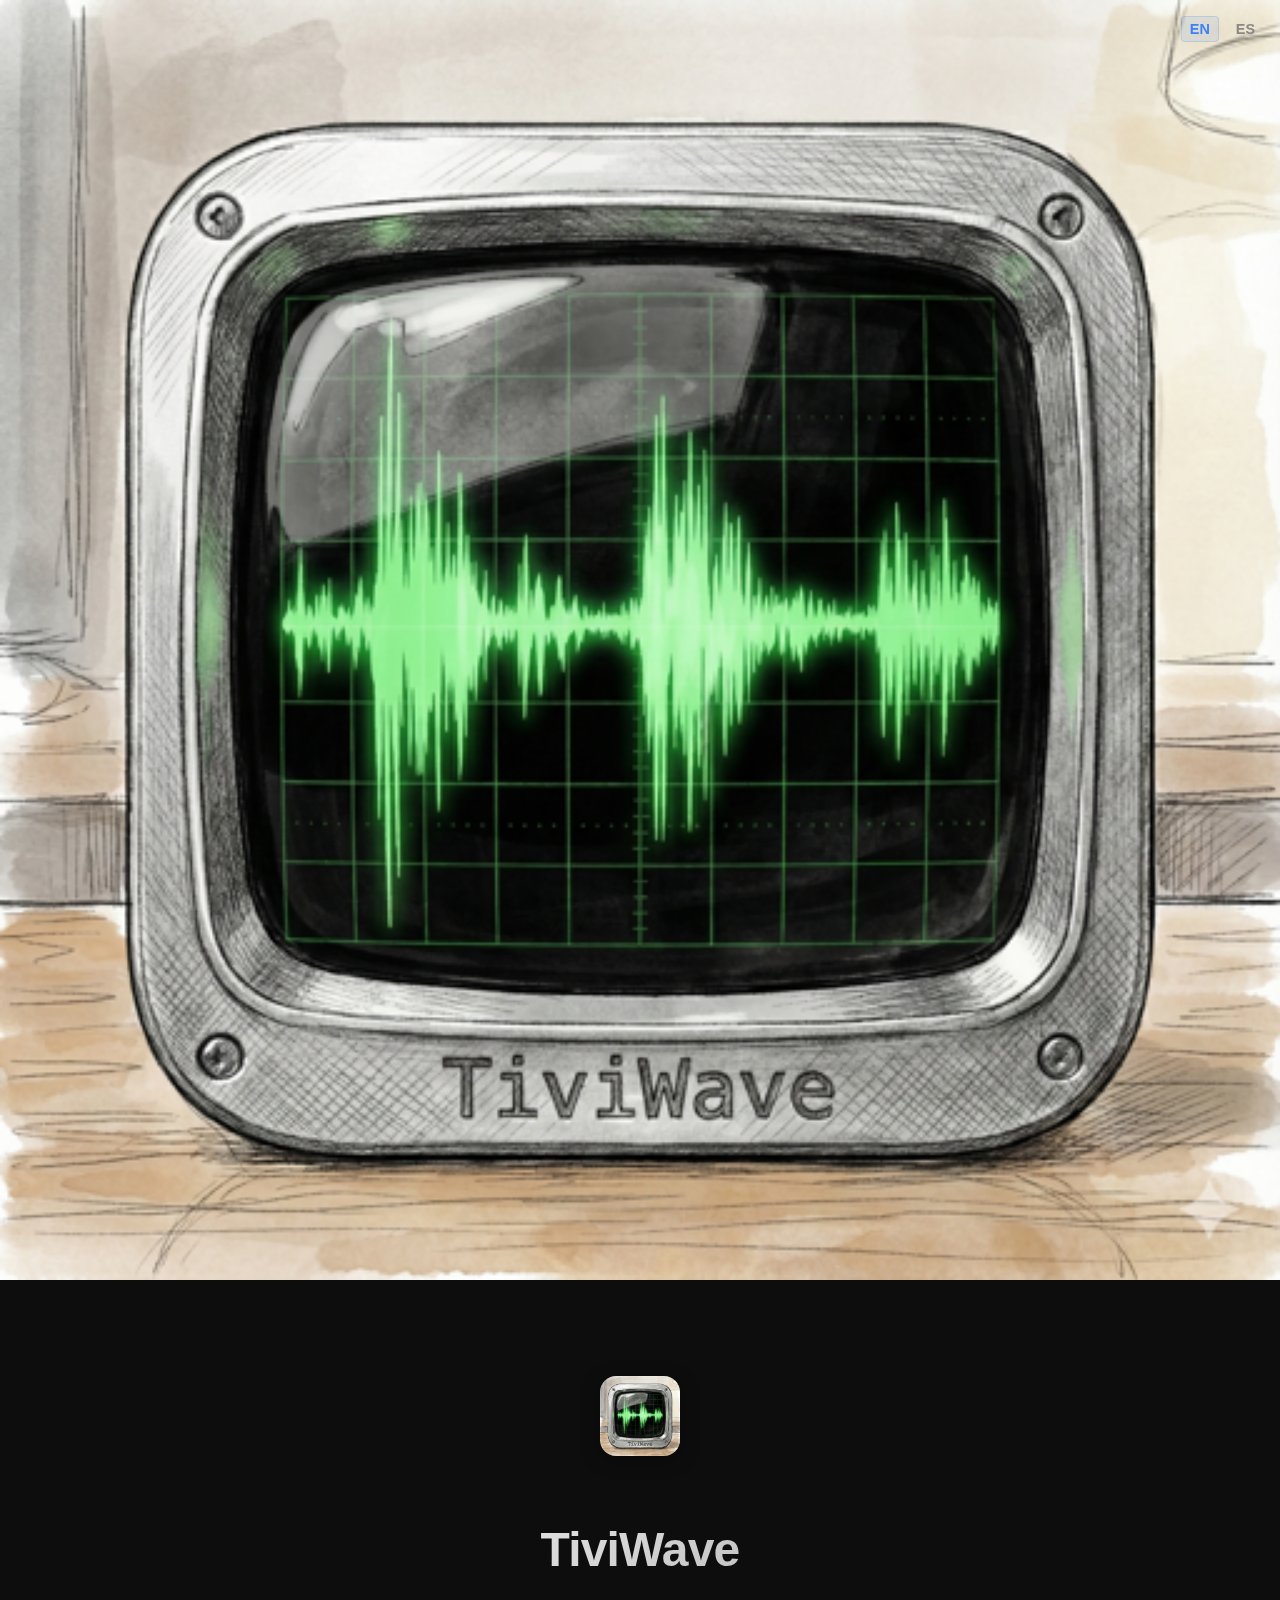
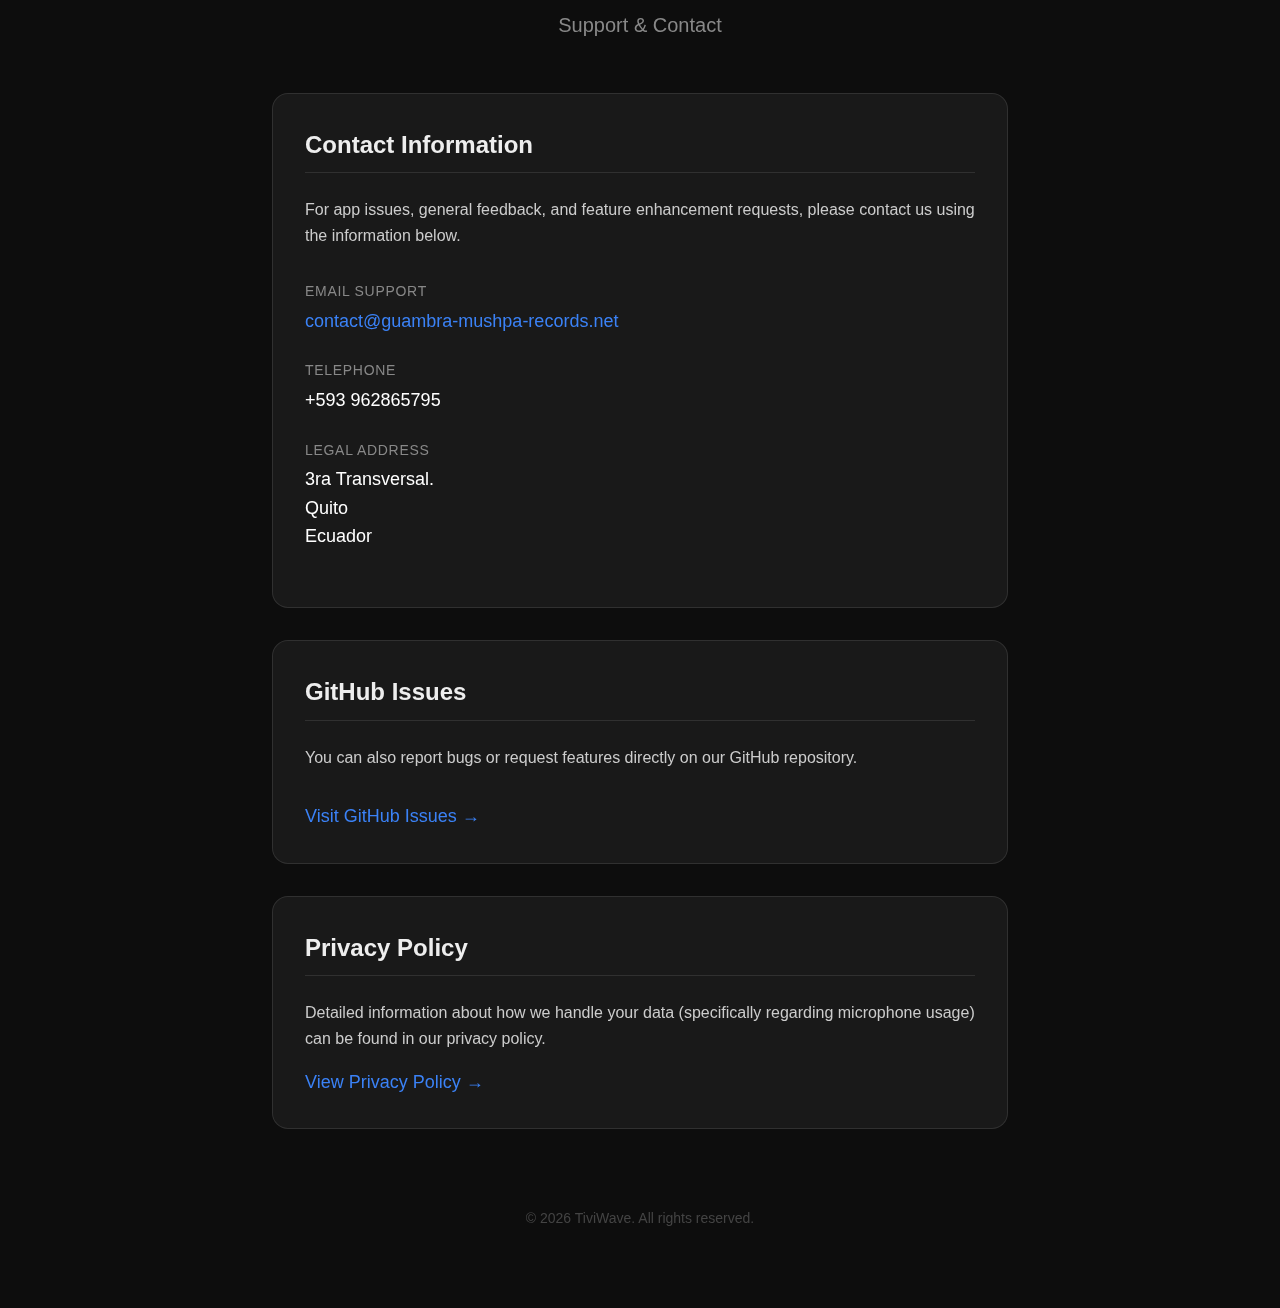
<file: docs/index.html>
<!DOCTYPE html>
<html lang="en">

<head>
    <meta charset="UTF-8">
    <meta name="viewport" content="width=device-width, initial-scale=1.0">
    <title>TiviWave Support</title>
    <meta name="description" content="Support and contact information for the TiviWave application.">
    <link rel="stylesheet" href="style.css">
    <link rel="icon" type="image/png" href="logo.png">
</head>

<body>
    <div class="bg-gradient"></div>
    <img src="logo.png" class="bg-logo" alt="">

    <div class="lang-switch">
        <button onclick="setLanguage('en')" class="lang-btn" id="btn-en">EN</button>
        <button onclick="setLanguage('es')" class="lang-btn" id="btn-es">ES</button>
    </div>

    <div class="container">

        <!-- ENGLISH CONTENT -->
        <div id="en-content" class="lang-content">
            <header>
                <img src="logo.png" alt="TiviWave Logo" class="logo">
                <h1>TiviWave</h1>
                <p class="subtitle">Support &amp; Contact</p>
            </header>

            <main>
                <div class="card">
                    <h2>Contact Information</h2>
                    <p style="margin-bottom: 2rem; color: #ccc;">
                        For app issues, general feedback, and feature enhancement requests, please contact us using the
                        information below.
                    </p>

                    <div class="contact-item">
                        <span class="contact-label">Email Support</span>
                        <div class="contact-value">
                            <a href="mailto:support@example.com">contact@guambra-mushpa-records.net</a>
                        </div>
                    </div>

                    <div class="contact-item">
                        <span class="contact-label">Telephone</span>
                        <div class="contact-value">
                            +593 962865795
                        </div>
                    </div>

                    <div class="contact-item">
                        <span class="contact-label">Legal Address</span>
                        <div class="contact-value">
                            3ra Transversal.<br>
                            Quito<br>
                            Ecuador
                        </div>
                    </div>
                </div>

                <div class="card">
                    <h2>GitHub Issues</h2>
                    <p style="margin-bottom: 2rem; color: #ccc;">
                        You can also report bugs or request features directly on our GitHub repository.
                    </p>
                    <div class="contact-value">
                        <a href="https://github.com/sxaizaga/tiviwave/issues" target="_blank">Visit GitHub Issues
                            &rarr;</a>
                    </div>
                </div>

                <div class="card">
                    <h2>Privacy Policy</h2>
                    <div class="contact-value">
                        <p style="font-size: 1rem; color: #ccc; margin-bottom: 1rem;">
                            Detailed information about how we handle your data (specifically regarding microphone usage)
                            can be found in our privacy policy.
                        </p>
                        <a href="privacy.html?lang=en">View Privacy Policy &rarr;</a>
                    </div>
                </div>
            </main>
        </div>

        <!-- SPANISH CONTENT -->
        <div id="es-content" class="lang-content">
            <header>
                <img src="logo.png" alt="TiviWave Logo" class="logo">
                <h1>TiviWave</h1>
                <p class="subtitle">Soporte y Contacto</p>
            </header>

            <main>
                <div class="card">
                    <h2>Información de Contacto</h2>
                    <p style="margin-bottom: 2rem; color: #ccc;">
                        Para problemas con la aplicación, comentarios generales y solicitudes de mejoras, contáctanos
                        utilizando la información a continuación.
                    </p>

                    <div class="contact-item">
                        <span class="contact-label">Soporte por Correo</span>
                        <div class="contact-value">
                            <a href="mailto:contact@guambra-mushpa-records.net">contact@guambra-mushpa-records.net</a>
                        </div>
                    </div>

                    <div class="contact-item">
                        <span class="contact-label">Teléfono</span>
                        <div class="contact-value">
                            +593 962865795
                        </div>
                    </div>

                    <div class="contact-item">
                        <span class="contact-label">Dirección Legal</span>
                        <div class="contact-value">
                            3ra Transversal.<br>
                            Quito<br>
                            Ecuador
                        </div>
                    </div>
                </div>

                <div class="card">
                    <h2>Reportar Errores</h2>
                    <p style="margin-bottom: 2rem; color: #ccc;">
                        También puedes reportar errores o solicitar nuevas funciones directamente en nuestro repositorio
                        de GitHub.
                    </p>
                    <div class="contact-value">
                        <a href="https://github.com/sxaizaga/tiviwave/issues" target="_blank">Ir a GitHub Issues
                            &rarr;</a>
                    </div>
                </div>

                <div class="card">
                    <h2>Política de Privacidad</h2>
                    <div class="contact-value">
                        <p style="font-size: 1rem; color: #ccc; margin-bottom: 1rem;">
                            La información detallada sobre cómo manejamos tus datos (específicamente respecto al uso del
                            micrófono) se encuentra en nuestra política de privacidad.
                        </p>
                        <a href="privacy.html?lang=es">Ver Política de Privacidad &rarr;</a>
                    </div>
                </div>
            </main>
        </div>

        <footer>
            <p>&copy;
                <script>document.write(new Date().getFullYear())</script> TiviWave.
                <span id="footer-en" class="lang-text">All rights reserved.</span>
                <span id="footer-es" class="lang-text" style="display:none">Todos los derechos reservados.</span>
            </p>
        </footer>
    </div>

    <script>
        function setLanguage(lang) {
            // Update buttons
            document.querySelectorAll('.lang-btn').forEach(btn => btn.classList.remove('active'));
            document.getElementById('btn-' + lang).classList.add('active');

            // Update Main Content
            document.querySelectorAll('.lang-content').forEach(el => el.classList.remove('active'));
            document.getElementById(lang + '-content').classList.add('active');

            // Update Footer specific small text (manual toggle for inline)
            document.getElementById('footer-en').style.display = lang === 'en' ? 'inline' : 'none';
            document.getElementById('footer-es').style.display = lang === 'es' ? 'inline' : 'none';

            // Save preference
            localStorage.setItem('tiviwave_lang', lang);

            // Update URL param without reload
            const url = new URL(window.location);
            url.searchParams.set('lang', lang);
            window.history.pushState({}, '', url);
        }

        // Init
        document.addEventListener('DOMContentLoaded', () => {
            const urlParams = new URLSearchParams(window.location.search);
            const savedLang = localStorage.getItem('tiviwave_lang');
            const userLang = navigator.language || navigator.userLanguage;

            let lang = 'en';
            if (urlParams.has('lang')) {
                lang = urlParams.get('lang');
            } else if (savedLang) {
                lang = savedLang;
            } else if (userLang.startsWith('es')) {
                lang = 'es';
            }

            if (lang !== 'en' && lang !== 'es') lang = 'en';

            setLanguage(lang);
        });
    </script>
</body>

</html>
</file>
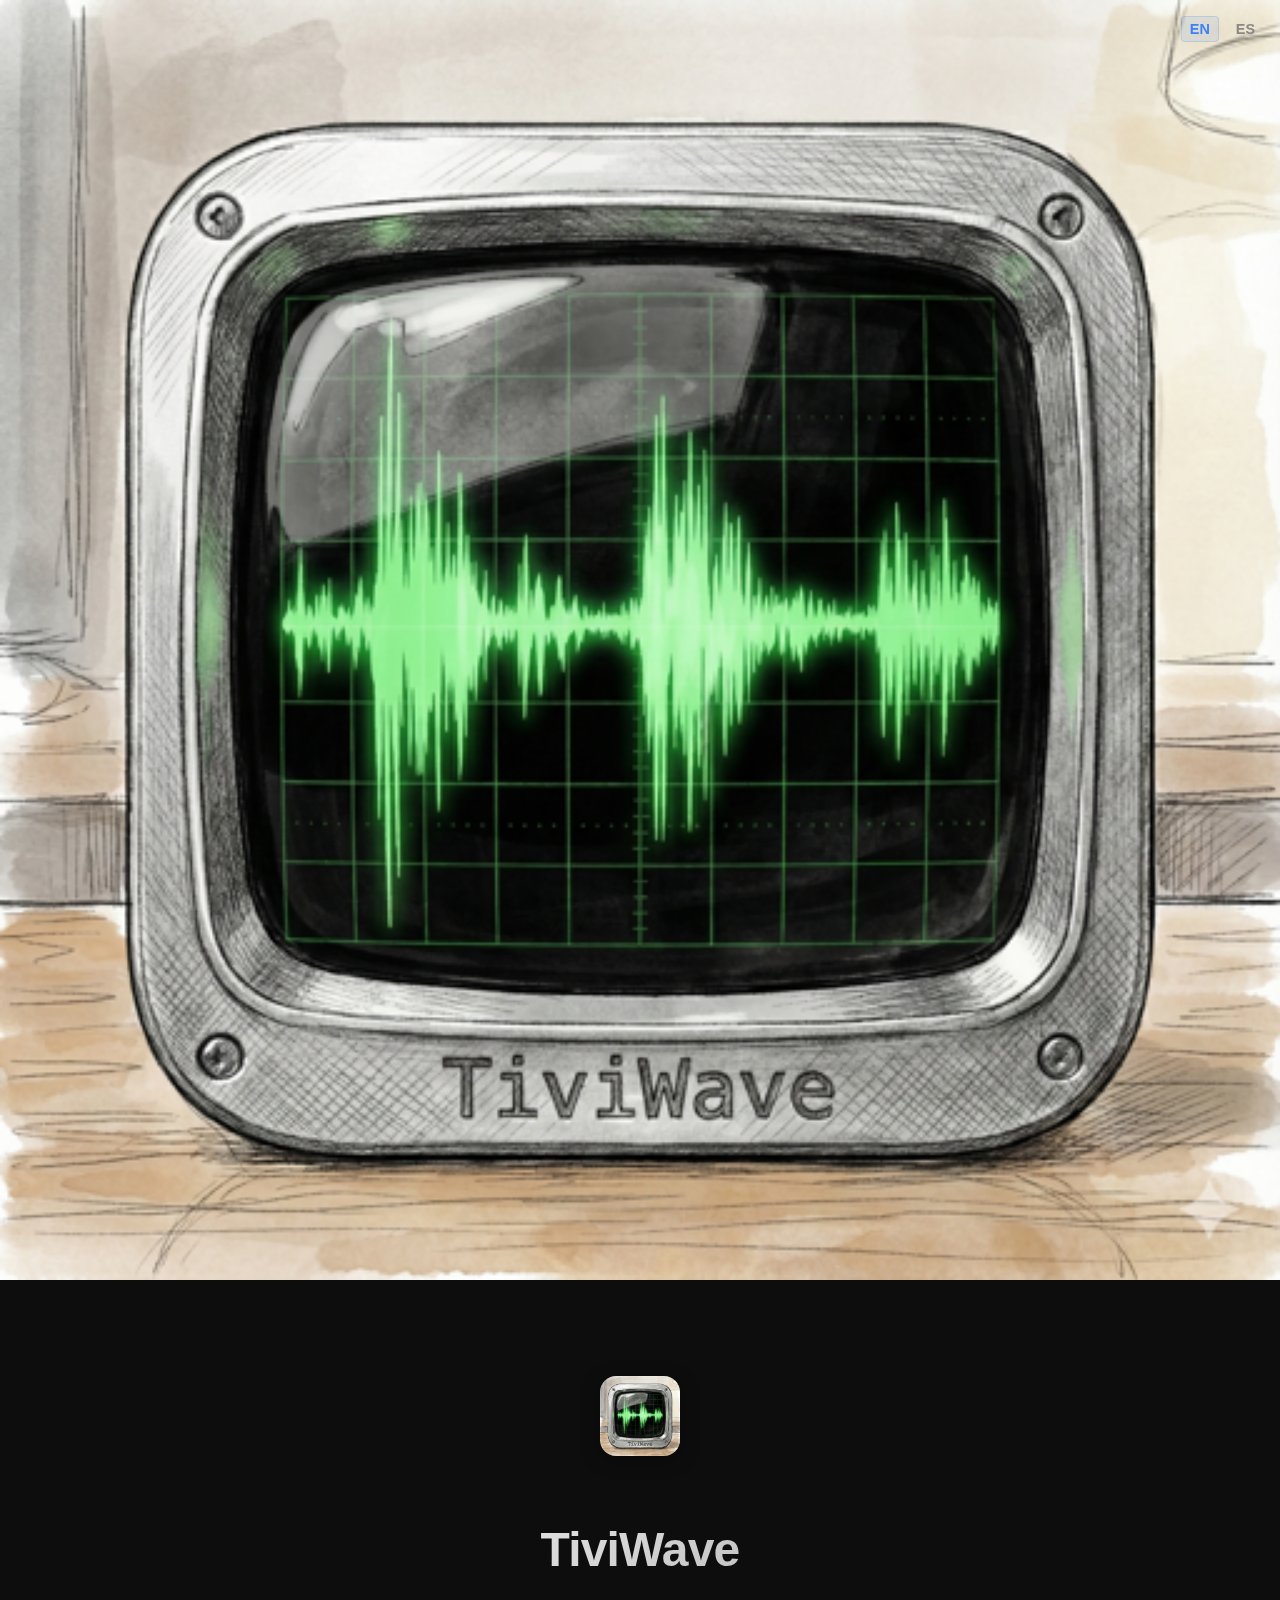
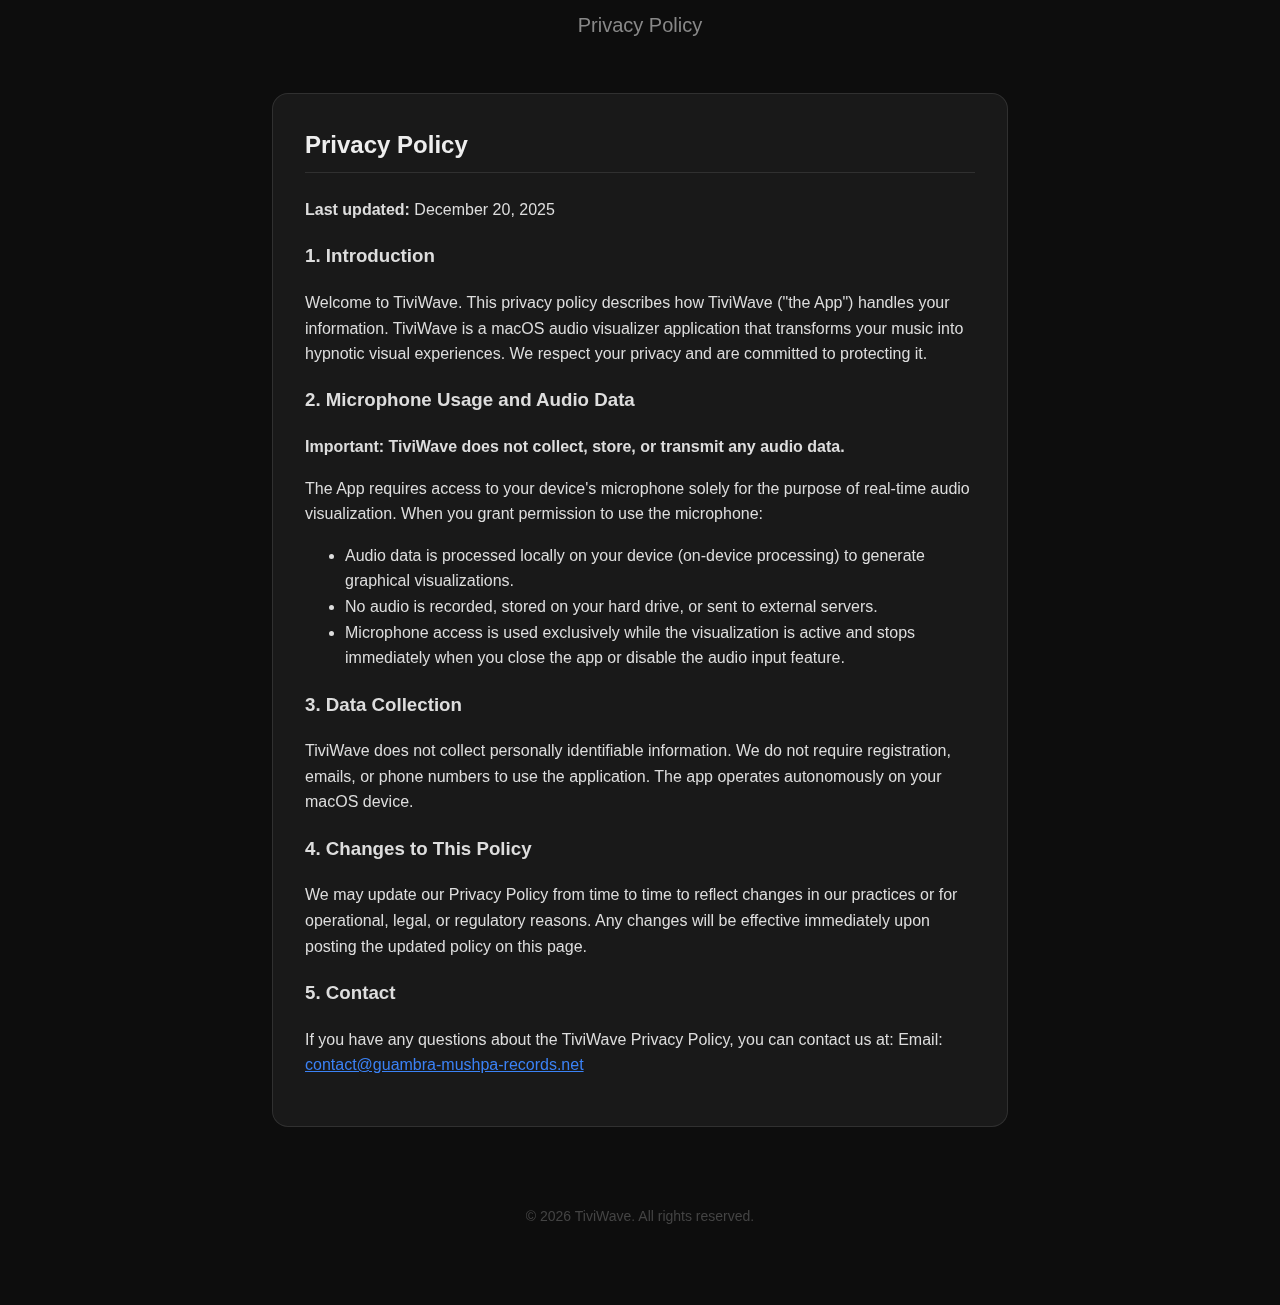
<file: docs/privacy.html>
<!DOCTYPE html>
<html lang="en">

<head>
    <meta charset="UTF-8">
    <meta name="viewport" content="width=device-width, initial-scale=1.0">
    <title>Privacy Policy - TiviWave</title>
    <link rel="stylesheet" href="style.css">
    <link rel="icon" type="image/png" href="logo.png">
</head>

<body>
    <div class="bg-gradient"></div>
    <img src="logo.png" class="bg-logo" alt="">

    <div class="lang-switch">
        <button onclick="setLanguage('en')" class="lang-btn" id="btn-en">EN</button>
        <button onclick="setLanguage('es')" class="lang-btn" id="btn-es">ES</button>
    </div>

    <div class="container">

        <!-- ENGLISH CONTENT -->
        <div id="en-content" class="lang-content">
            <header>
                <img src="logo.png" alt="TiviWave Logo" class="logo">
                <h1>TiviWave</h1>
                <p class="subtitle">Privacy Policy</p>
            </header>

            <main>
                <div class="card">
                    <h2>Privacy Policy</h2>
                    <div style="color: #ddd;">
                        <p><strong>Last updated:</strong> December 20, 2025</p>

                        <h3>1. Introduction</h3>
                        <p>Welcome to TiviWave. This privacy policy describes how TiviWave ("the App") handles your
                            information. TiviWave is a macOS audio visualizer application that transforms your music
                            into hypnotic visual experiences. We respect your privacy and are committed to protecting
                            it.</p>

                        <h3>2. Microphone Usage and Audio Data</h3>
                        <p><strong>Important: TiviWave does not collect, store, or transmit any audio data.</strong></p>
                        <p>The App requires access to your device's microphone solely for the purpose of real-time audio
                            visualization. When you grant permission to use the microphone:</p>
                        <ul>
                            <li>Audio data is processed locally on your device (on-device processing) to generate
                                graphical visualizations.</li>
                            <li>No audio is recorded, stored on your hard drive, or sent to external servers.</li>
                            <li>Microphone access is used exclusively while the visualization is active and stops
                                immediately when you close the app or disable the audio input feature.</li>
                        </ul>

                        <h3>3. Data Collection</h3>
                        <p>TiviWave does not collect personally identifiable information. We do not require
                            registration, emails, or phone numbers to use the application. The app operates autonomously
                            on your macOS device.</p>

                        <h3>4. Changes to This Policy</h3>
                        <p>We may update our Privacy Policy from time to time to reflect changes in our practices or for
                            operational, legal, or regulatory reasons. Any changes will be effective immediately upon
                            posting the updated policy on this page.</p>

                        <h3>5. Contact</h3>
                        <p>If you have any questions about the TiviWave Privacy Policy, you can contact us at: Email: <a
                                href="mailto:contact@guambra-mushpa-records.net"
                                style="color: var(--accent-color);">contact@guambra-mushpa-records.net</a></p>
                    </div>
                </div>
            </main>
        </div>

        <!-- SPANISH CONTENT -->
        <div id="es-content" class="lang-content">
            <header>
                <img src="logo.png" alt="TiviWave Logo" class="logo">
                <h1>TiviWave</h1>
                <p class="subtitle">Política de Privacidad</p>
            </header>

            <main>
                <div class="card">
                    <h2>Política de Privacidad</h2>
                    <div style="color: #ddd;">
                        <p><strong>Última actualización:</strong> 20 de diciembre de 2025</p>

                        <h3>1. Introducción</h3>
                        <p>Bienvenido a TiviWave. Esta política de privacidad describe cómo TiviWave ("la Aplicación")
                            maneja su información. TiviWave es una aplicación de visualización de audio para macOS que
                            transforma su música en experiencias visuales hipnóticas. Respetamos su privacidad y estamos
                            comprometidos a protegerla.</p>

                        <h3>2. Uso del Micrófono y Datos de Audio</h3>
                        <p><strong>Importante: TiviWave no recopila, almacena ni transmite ningún dato de
                                audio.</strong></p>
                        <p>La Aplicación requiere acceso al micrófono de su dispositivo únicamente con el propósito de
                            visualizar el audio en tiempo real. Cuando usted concede permiso para usar el micrófono:</p>
                        <ul>
                            <li>Los datos de audio se procesan localmente en su dispositivo (procesamiento on-device)
                                para generar las visualizaciones gráficas.</li>
                            <li>Ningún segmento de audio es grabado, almacenado en su disco duro o enviado a servidores
                                externos.</li>
                            <li>El acceso al micrófono se utiliza exclusivamente mientras la visualización está activa y
                                se detiene inmediatamente cuando cierra la aplicación o desactiva la función de entrada
                                de audio.</li>
                        </ul>

                        <h3>3. Recopilación de Datos</h3>
                        <p>TiviWave no recopila información personal identificable. No requerimos registro, correos
                            electrónicos ni números de teléfono para utilizar la aplicación. La aplicación funciona de
                            manera autónoma en su dispositivo macOS.</p>

                        <h3>4. Cambios en esta Política</h3>
                        <p>Podemos actualizar nuestra Política de Privacidad ocasionalmente para reflejar cambios en
                            nuestras prácticas o por razones operativas, legales o reglamentarias. Cualquier cambio será
                            efectivo inmediatamente tras la publicación de la política actualizada en esta página.</p>

                        <h3>5. Contacto</h3>
                        <p>Si tiene alguna pregunta sobre la Política de Privacidad de TiviWave, puede contactarnos a
                            través de: Email: <a href="mailto:contact@guambra-mushpa-records.net"
                                style="color: var(--accent-color);">contact@guambra-mushpa-records.net</a></p>
                    </div>
                </div>
            </main>
        </div>

        <footer>
            <p>&copy;
                <script>document.write(new Date().getFullYear())</script> TiviWave.
                <span id="footer-en" class="lang-text">All rights reserved.</span>
                <span id="footer-es" class="lang-text" style="display:none">Todos los derechos reservados.</span>
            </p>
        </footer>
    </div>

    <script>
        function setLanguage(lang) {
            // Update buttons
            document.querySelectorAll('.lang-btn').forEach(btn => btn.classList.remove('active'));
            document.getElementById('btn-' + lang).classList.add('active');

            // Update Main Content
            document.querySelectorAll('.lang-content').forEach(el => el.classList.remove('active'));
            document.getElementById(lang + '-content').classList.add('active');

            // Update Footer specific small text (manual toggle for inline)
            document.getElementById('footer-en').style.display = lang === 'en' ? 'inline' : 'none';
            document.getElementById('footer-es').style.display = lang === 'es' ? 'inline' : 'none';

            // Save preference
            localStorage.setItem('tiviwave_lang', lang);

            // Update URL param without reload
            const url = new URL(window.location);
            url.searchParams.set('lang', lang);
            window.history.pushState({}, '', url);
        }

        // Init
        document.addEventListener('DOMContentLoaded', () => {
            const urlParams = new URLSearchParams(window.location.search);
            const savedLang = localStorage.getItem('tiviwave_lang');
            const userLang = navigator.language || navigator.userLanguage;

            let lang = 'en';
            if (urlParams.has('lang')) {
                lang = urlParams.get('lang');
            } else if (savedLang) {
                lang = savedLang;
            } else if (userLang.startsWith('es')) {
                lang = 'es';
            }

            if (lang !== 'en' && lang !== 'es') lang = 'en';

            setLanguage(lang);
        });
    </script>
</body>

</html>
</file>
<file: docs/style.css>
:root {
    --bg-color: #0d0d0d;
    --text-color: #ffffff;
    --accent-color: #3b82f6;
    /* A nice blue, adjusting for TiviWave vibe if needed */
    --glass-bg: rgba(255, 255, 255, 0.05);
    --glass-border: rgba(255, 255, 255, 0.1);
    --font-family: -apple-system, BlinkMacSystemFont, "Segoe UI", Roboto, Helvetica, Arial, sans-serif;
}

body {
    margin: 0;
    padding: 0;
    background-color: var(--bg-color);
    color: var(--text-color);
    font-family: var(--font-family);
    line-height: 1.6;
    display: flex;
    flex-direction: column;
    min-height: 100vh;
}

.container {
    max-width: 800px;
    margin: 0 auto;
    padding: 2rem;
    width: 100%;
    box-sizing: border-box;
}

header {
    text-align: center;
    padding: 4rem 0 2rem;
}

h1 {
    font-size: 3rem;
    font-weight: 700;
    letter-spacing: -0.05rem;
    background: linear-gradient(135deg, #fff 0%, #a5a5a5 100%);
    -webkit-background-clip: text;
    background-clip: text;
    -webkit-text-fill-color: transparent;
    margin-bottom: 0.5rem;
}

.logo {
    width: 80px;
    height: 80px;
    margin-bottom: 1rem;
    border-radius: 16px;
    box-shadow: 0 4px 20px rgba(0, 0, 0, 0.3);
}

.subtitle {
    color: #888;
    font-size: 1.25rem;
    font-weight: 300;
}

main {
    flex: 1;
}

.card {
    background: var(--glass-bg);
    border: 1px solid var(--glass-border);
    border-radius: 16px;
    padding: 2rem;
    margin-bottom: 2rem;
    backdrop-filter: blur(10px);
    -webkit-backdrop-filter: blur(10px);
}

h2 {
    font-size: 1.5rem;
    margin-top: 0;
    margin-bottom: 1.5rem;
    border-bottom: 1px solid var(--glass-border);
    padding-bottom: 0.5rem;
    color: #eee;
}

.contact-item {
    margin-bottom: 1.5rem;
}

.contact-label {
    display: block;
    font-size: 0.875rem;
    text-transform: uppercase;
    letter-spacing: 0.05em;
    color: #888;
    margin-bottom: 0.25rem;
}

.contact-value {
    font-size: 1.125rem;
    color: #fff;
}

.contact-value a {
    color: var(--accent-color);
    text-decoration: none;
    transition: color 0.2s;
}

.contact-value a:hover {
    color: #60a5fa;
    text-decoration: underline;
}

.placeholder-note {
    background-color: rgba(255, 165, 0, 0.1);
    border: 1px solid rgba(255, 165, 0, 0.3);
    color: #ffcc00;
    padding: 1rem;
    border-radius: 8px;
    font-size: 0.9rem;
    margin-bottom: 2rem;
}

footer {
    text-align: center;
    padding: 2rem;
    color: #444;
    font-size: 0.875rem;
}

/* Subtle background flair */
.bg-gradient {
    position: fixed;
    top: -50%;
    left: -50%;
    width: 200%;
    height: 200%;
    background: radial-gradient(circle at center, rgba(59, 130, 246, 0.08) 0%, transparent 50%);
    z-index: -1;
    pointer-events: none;
}

@media (max-width: 600px) {
    h1 {
        font-size: 2.5rem;
    }

    .container {
        padding: 1rem;
    }
}

/* Language Switcher */
.lang-switch {
    position: absolute;
    top: 1rem;
    right: 1rem;
    display: flex;
    gap: 0.5rem;
    z-index: 10;
}

.lang-btn {
    background: none;
    border: 1px solid transparent;
    color: #888;
    cursor: pointer;
    padding: 0.25rem 0.5rem;
    border-radius: 4px;
    font-family: inherit;
    font-size: 0.9rem;
    font-weight: 600;
    transition: all 0.2s;
}

.lang-btn:hover {
    color: var(--text-color);
    background: var(--glass-bg);
    border-color: var(--glass-border);
}

.lang-btn.active {
    color: var(--accent-color);
    background: rgba(59, 130, 246, 0.1);
    border-color: rgba(59, 130, 246, 0.2);
}

/* Animations */
@keyframes fadeIn {
    from {
        opacity: 0;
    }

    to {
        opacity: 1;
    }
}

.lang-content.active {
    display: block;
    animation: fadeIn 0.3s ease-in;
}

.lang-content {
    display: none;
}
</file>
